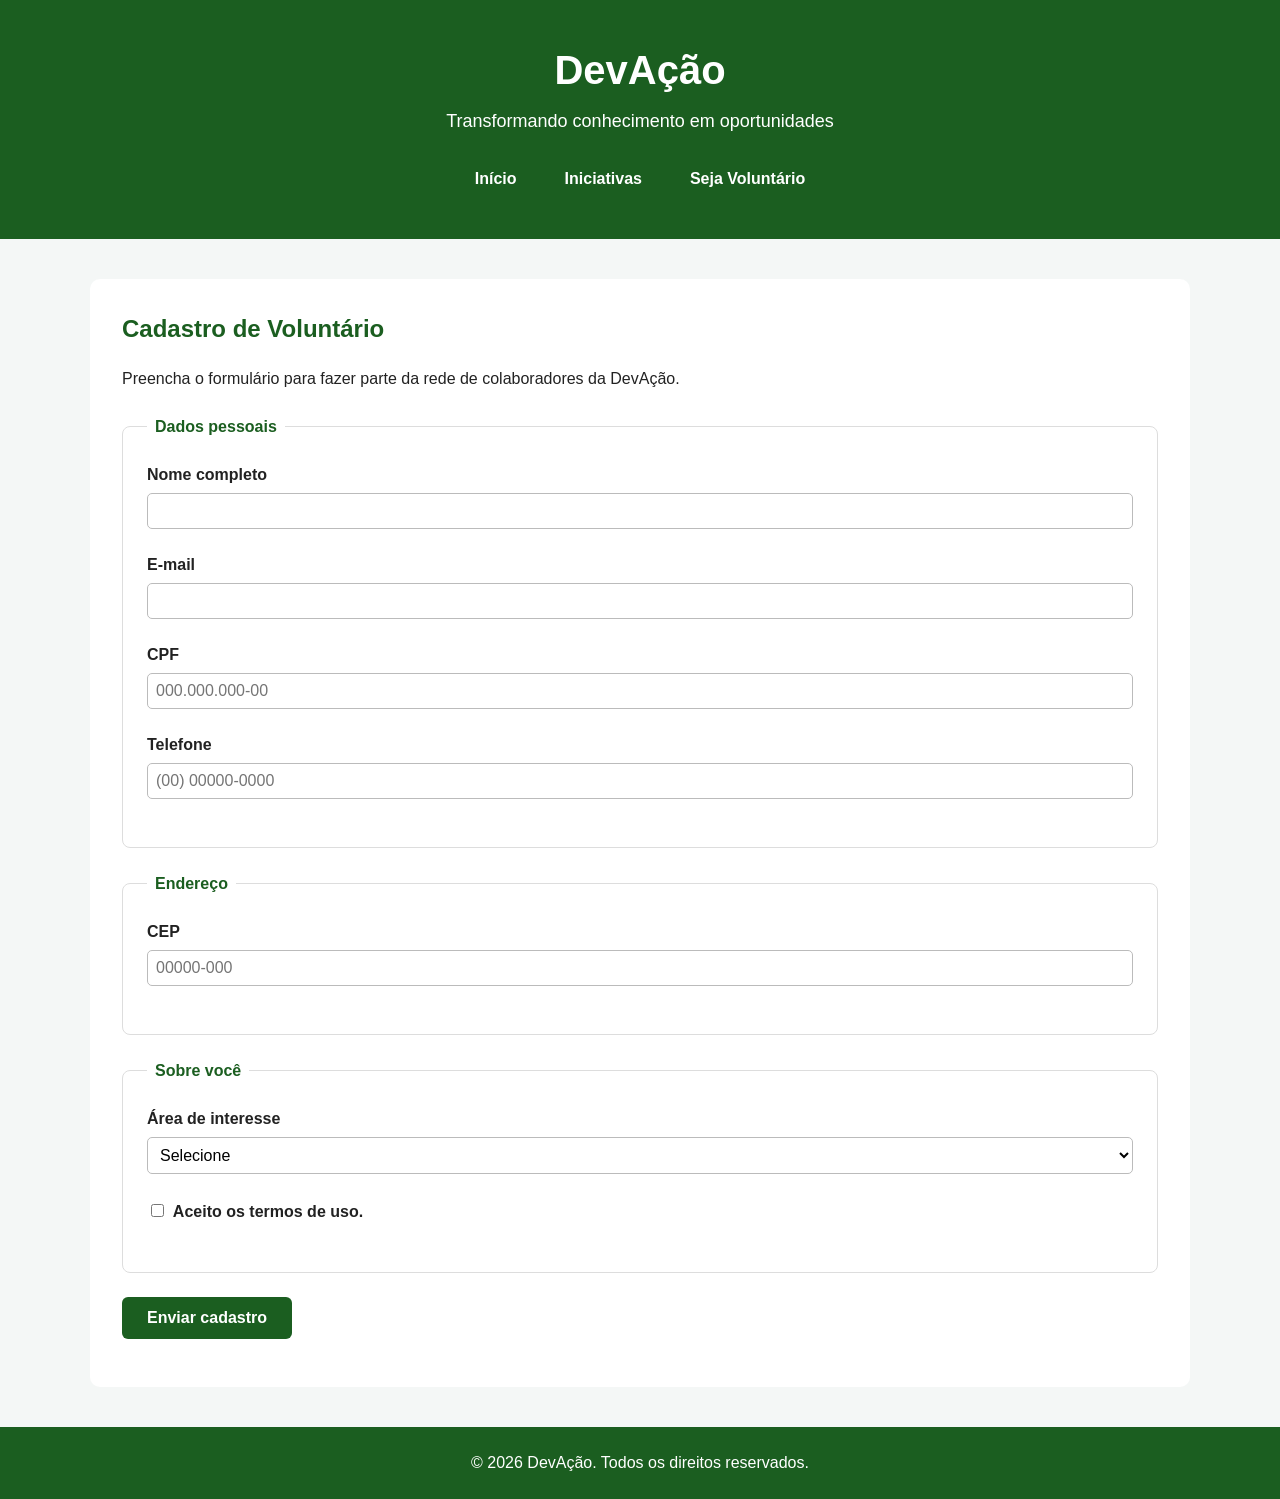
<file: html/cadastro.html>
<!DOCTYPE html>
<html lang="pt-br">

<head>
    <meta charset="UTF-8">
    <meta name="viewport" content="width=device-width, initial-scale=1.0">
    <meta name="description" content="Cadastre-se como voluntário da DevAção.">
    <title>Seja Voluntário | DevAção</title>
    <link rel="stylesheet" href="../css/style.css">
</head>

<body>

    <header>
        <h1>DevAção</h1>
        <p>Transformando conhecimento em oportunidades</p>

        <nav>
            <input type="checkbox" id="menu-toggle">

            <label for="menu-toggle" class="menu-icon">☰</label>

            <ul>
                <li><a href="index.html">Início</a></li>
                <li><a href="projetos.html">Iniciativas</a></li>
                <li><a href="cadastro.html" aria-current="page">Seja Voluntário</a></li>
            </ul>
        </nav>
    </header>

    <main>

        <section>

            <h2>Cadastro de Voluntário</h2>

            <p>Preencha o formulário para fazer parte da rede de colaboradores da DevAção.</p>

            <form id="form-cadastro" novalidate>

                <fieldset>

                    <legend>Dados pessoais</legend>

                    <div>
                        <label for="nome">Nome completo</label><br>
                        <input type="text" id="nome" name="nome" required minlength="5">
                        <small class="erro" aria-live="polite"></small>
                    </div>

                    <div>
                        <label for="email">E-mail</label><br>
                        <input type="email" id="email" name="email" required>
                        <small class="erro" aria-live="polite"></small>
                    </div>

                    <div>
                        <label for="cpf">CPF</label><br>
                        <input type="text" id="cpf" name="cpf" required maxlength="14"
                            pattern="\d{3}\.\d{3}\.\d{3}-\d{2}"
                            placeholder="000.000.000-00">
                        <small class="erro" aria-live="polite"></small>
                    </div>

                    <div>
                        <label for="telefone">Telefone</label><br>
                        <input type="tel" id="telefone" name="telefone" required maxlength="15"
                            pattern="\(\d{2}\) \d{4,5}-\d{4}"
                            placeholder="(00) 00000-0000">
                        <small class="erro" aria-live="polite"></small>
                    </div>

                </fieldset>

                <fieldset>

                    <legend>Endereço</legend>

                    <div>
                        <label for="cep">CEP</label><br>
                        <input type="text" id="cep" name="cep" required maxlength="9"
                            pattern="\d{5}-\d{3}"
                            placeholder="00000-000">
                        <small class="erro" aria-live="polite"></small>
                    </div>

                </fieldset>

                <fieldset>

                    <legend>Sobre você</legend>

                    <div>
                        <label for="area">Área de interesse</label><br>

                        <select id="area" name="area" required>
                            <option value="">Selecione</option>
                            <option value="oficina">Oficina de Lógica</option>
                            <option value="trilha-web">Trilha Web</option>
                            <option value="mentoria">Mentoria</option>
                        </select>

                        <small class="erro" aria-live="polite"></small>
                    </div>

                    <div>
                        <label>
                            <input type="checkbox" id="termos" name="termos" required>
                            Aceito os termos de uso.
                        </label>

                        <small class="erro" aria-live="polite"></small>
                    </div>

                </fieldset>

                <button type="submit">Enviar cadastro</button>

                <p id="mensagem-sucesso" role="status" aria-live="polite"></p>

            </form>

        </section>

    </main>

    <footer>
        <p>&copy; 2026 DevAção. Todos os direitos reservados.</p>
    </footer>

    <script src="../js/cadastro.js" defer></script>

</body>
</html>
</file>
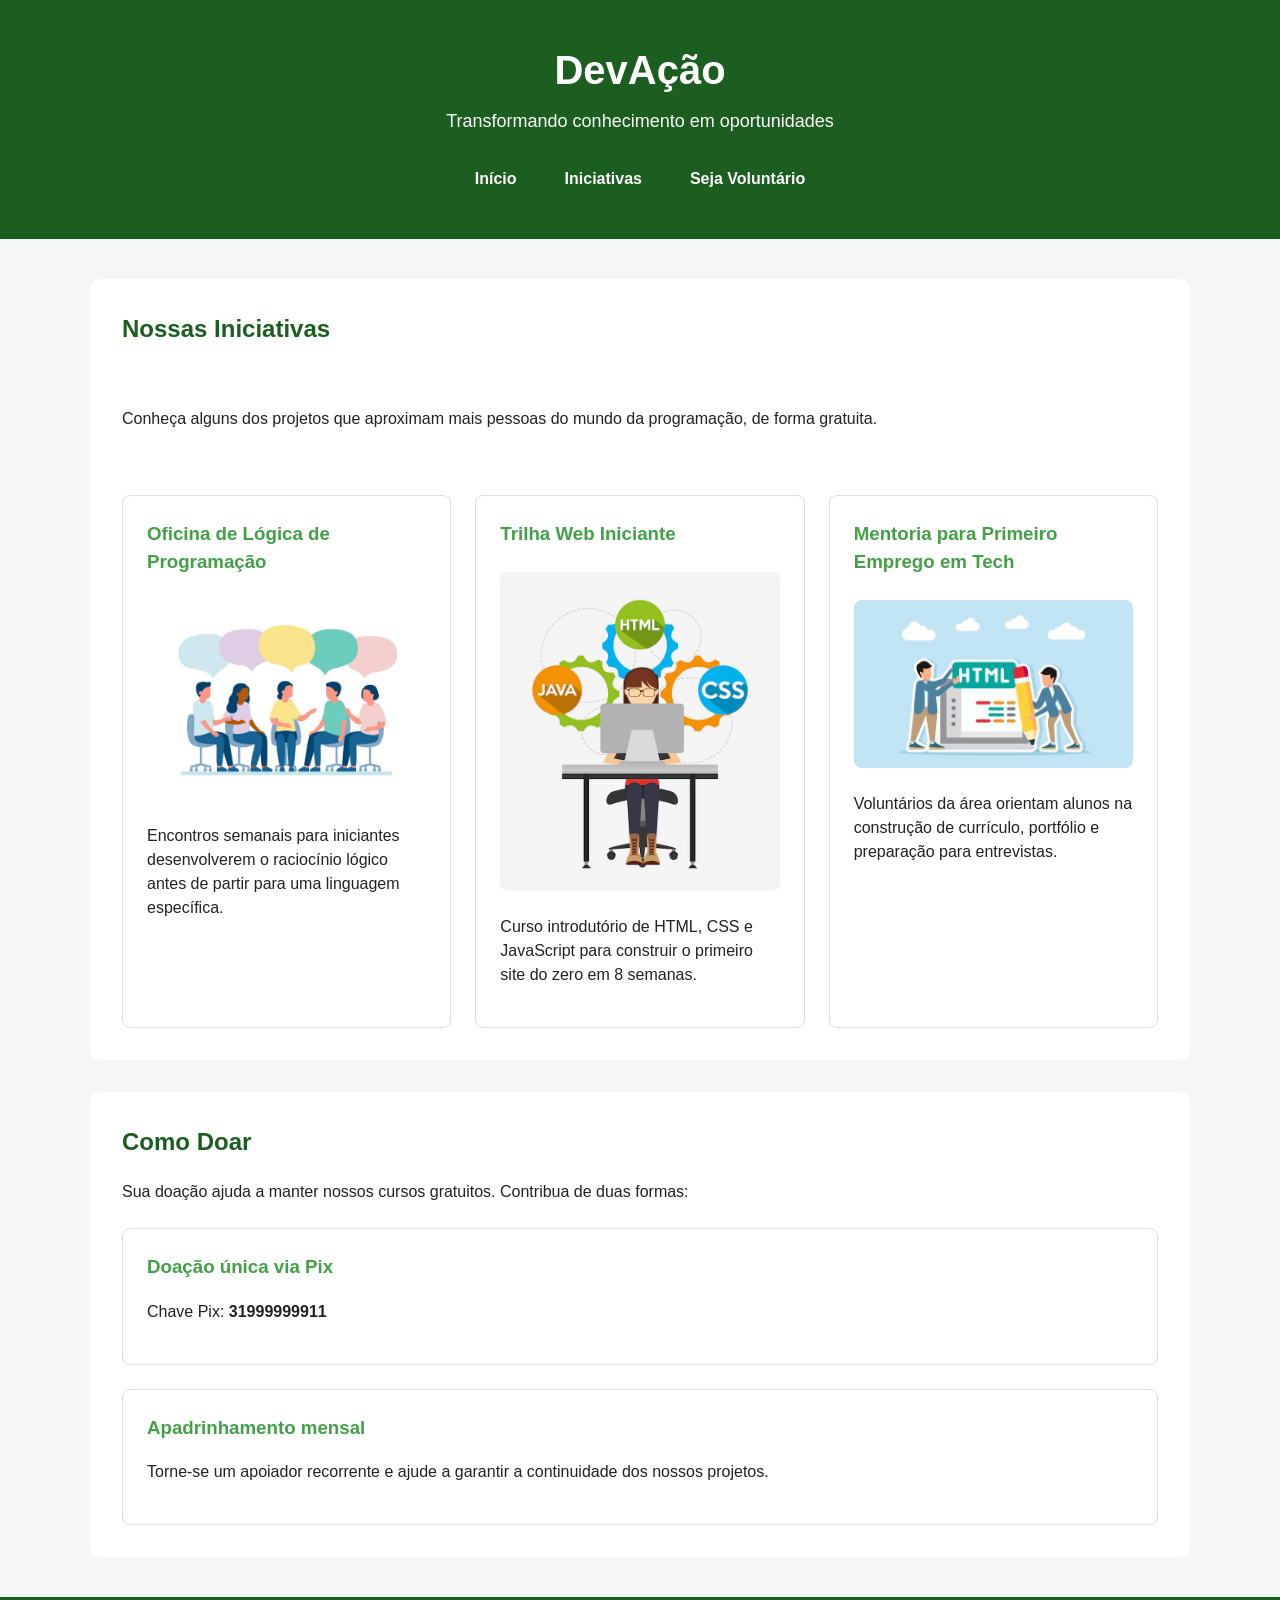
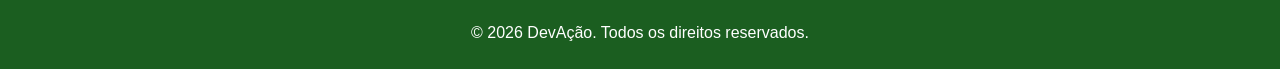
<file: html/projetos.html>
<!DOCTYPE html>
<html lang="pt-br">

<head>
    <meta charset="UTF-8">
    <meta name="viewport" content="width=device-width, initial-scale=1.0">
    <meta name="description" content="Conheça as iniciativas solidárias da DevAção.">
    <title>Nossas Iniciativas | DevAção</title>
    <link rel="stylesheet" href="../css/style.css">
</head>

<body>

    <header>
        <h1>DevAção</h1>
        <p>Transformando conhecimento em oportunidades</p>

        <nav>
            <input type="checkbox" id="menu-toggle">

            <label for="menu-toggle" class="menu-icon">☰</label>

            <ul>
                <li><a href="index.html">Início</a></li>
                <li><a href="projetos.html" aria-current="page">Iniciativas</a></li>
                <li><a href="cadastro.html">Seja Voluntário</a></li>
            </ul>
        </nav>
    </header>

    <main>

        <section class="iniciativas">

            <h2>Nossas Iniciativas</h2>

            <p>Conheça alguns dos projetos que aproximam mais pessoas do mundo da programação, de forma gratuita.</p>

            <article>
                <h3>Oficina de Lógica de Programação</h3>

                <img src="../img/oficina.png" alt="Ilustração representando lógica de programação e fluxogramas">

                <p>Encontros semanais para iniciantes desenvolverem o raciocínio lógico antes de partir para uma linguagem específica.</p>
            </article>

            <article>
                <h3>Trilha Web Iniciante</h3>

                <img src="../img/trilha.png" alt="Ilustração representando desenvolvimento web com HTML, CSS e JavaScript">

                <p>Curso introdutório de HTML, CSS e JavaScript para construir o primeiro site do zero em 8 semanas.</p>
            </article>

            <article>
                <h3>Mentoria para Primeiro Emprego em Tech</h3>

                <img src="../img/mentoria.png" alt="Ilustração representando mentoria e orientação de carreira">

                <p>Voluntários da área orientam alunos na construção de currículo, portfólio e preparação para entrevistas.</p>
            </article>

        </section>

        <section>

            <h2>Como Doar</h2>

            <p>Sua doação ajuda a manter nossos cursos gratuitos. Contribua de duas formas:</p>

            <article>
                <h3>Doação única via Pix</h3>
                <p>Chave Pix: <strong>31999999911</strong></p>
            </article>

            <article>
                <h3>Apadrinhamento mensal</h3>
                <p>Torne-se um apoiador recorrente e ajude a garantir a continuidade dos nossos projetos.</p>
            </article>

        </section>

    </main>

    <footer>
        <p>&copy; 2026 DevAção. Todos os direitos reservados.</p>
    </footer>

</body>
</html>
</file>
<file: css/style.css>
:root {

    /* Cores */
    --cor-primaria: #1b5e20;
    --cor-primaria-hover: #2e7d32;
    --cor-secundaria: #43a047;
    --cor-fundo: #f4f7f6;
    --cor-fundo-card: #ffffff;
    --cor-texto: #222222;
    --cor-texto-claro: #ffffff;
    --cor-borda: #dddddd;
    --cor-input: #bbbbbb;

    /* Tipografia */
    --fonte-principal: Arial, sans-serif;
    --tamanho-base: 1rem;
    --tamanho-pequeno: 0.875rem;
    --tamanho-titulo: 2.5rem;
    --tamanho-subtitulo: 1.5rem;

    /* Espaçamentos */
    --espaco-1: 0.5rem;
    --espaco-2: 1rem;
    --espaco-3: 1.5rem;
    --espaco-4: 2rem;
    --espaco-5: 2.5rem;

    /* Bordas */
    --raio-pequeno: 5px;
    --raio-medio: 8px;
    --raio-grande: 10px;

    /* Largura */
    --largura-maxima: 1000px;
}


/* =========================================
   CONFIGURAÇÕES GERAIS
   ========================================= */

* {
    box-sizing: border-box;
}

html {
    width: 100%;
    font-size: 100%;
    scroll-behavior: smooth;
}

body {
    margin: 0;
    padding: 0;
    width: 100%;
    min-width: 0;
    font-family: var(--fonte-principal);
    font-size: var(--tamanho-base);
    line-height: 1.5;
    background-color: var(--cor-fundo);
    color: var(--cor-texto);
}


/* =========================================
   IMAGENS RESPONSIVAS
   ========================================= */

img {
    display: block;
    max-width: 100%;
    height: auto;
}


/* =========================================
   HEADER
   ========================================= */

header {
    width: 100%;
    background-color: var(--cor-primaria);
    color: var(--cor-texto-claro);
    text-align: center;
    padding: var(--espaco-5) var(--espaco-3);
}

header h1 {
    margin: 0;
    font-size: var(--tamanho-titulo);
}

header p {
    margin: var(--espaco-1) 0 var(--espaco-3);
    font-size: 1.125rem;
}


/* =========================================
   NAVEGAÇÃO
   ========================================= */

nav {
    width: 100%;
}

nav ul {
    display: flex;
    justify-content: center;
    align-items: center;
    flex-wrap: wrap;
    list-style: none;
    padding: 0;
    margin: 0;
    gap: var(--espaco-2);
}

nav li {
    margin: 0;
}

nav a {
    display: block;
    color: var(--cor-texto-claro);
    text-decoration: none;
    font-weight: bold;
    padding: var(--espaco-1) var(--espaco-2);
    border-radius: var(--raio-pequeno);
    transition:
        background-color 0.2s ease,
        transform 0.2s ease;
}

nav a:hover {
    background-color: var(--cor-primaria-hover);
    transform: translateY(-2px);
}

nav a:focus-visible {
    outline: 3px solid #ffffff;
    outline-offset: 2px;
}


/* =========================================
   MENU HAMBÚRGUER
   ========================================= */

#menu-toggle {
    position: absolute;
    width: 1px;
    height: 1px;
    padding: 0;
    margin: -1px;
    overflow: hidden;
    clip: rect(0, 0, 0, 0);
    white-space: nowrap;
    border: 0;
}

.menu-icon {
    display: none;
    cursor: pointer;
    font-size: 2rem;
    font-weight: bold;
    color: var(--cor-texto-claro);
    padding: var(--espaco-1);
}

#menu-toggle:focus-visible + .menu-icon {
    outline: 3px solid #ffffff;
    outline-offset: 4px;
    border-radius: var(--raio-pequeno);
}


/* =========================================
   CONTEÚDO PRINCIPAL
   ========================================= */

main {
    width: calc(100% - 2rem);
    max-width: var(--largura-maxima);
    margin: var(--espaco-5) auto;
    padding: 0;
}


/* =========================================
   SEÇÕES
   ========================================= */

section {
    width: 100%;
    max-width: 100%;
    background-color: var(--cor-fundo-card);
    padding: var(--espaco-4);
    margin: 0 auto var(--espaco-4);
    border-radius: var(--raio-grande);
}

section h2 {
    color: var(--cor-primaria);
    margin-top: 0;
    font-size: var(--tamanho-subtitulo);
}

section img {
    width: auto;
    max-width: 100%;
    height: auto;
    margin: var(--espaco-3) auto;
    border-radius: var(--raio-medio);
}


/* =========================================
   CARDS / ARTICLES
   ========================================= */

article {
    width: 100%;
    max-width: 100%;
    min-width: 0;
    margin-top: var(--espaco-3);
    padding: var(--espaco-3);
    border: 1px solid var(--cor-borda);
    border-radius: var(--raio-medio);
    background-color: var(--cor-fundo-card);
}

article h3 {
    color: var(--cor-secundaria);
    margin-top: 0;
}

article img {
    width: auto;
    max-width: 100%;
    height: auto;
    margin: var(--espaco-3) auto;
    border-radius: var(--raio-medio);
}


/* =========================================
   FLEXBOX PARA CARDS DAS INICIATIVAS
   ========================================= */

.iniciativas {
    display: flex;
    flex-wrap: wrap;
    width: 100%;
    gap: var(--espaco-3);
}

.iniciativas h2,
.iniciativas > p {
    width: 100%;
}

.iniciativas article {
    flex: 1 1 280px;
    min-width: 0;
}


/* =========================================
   GRID DE 12 COLUNAS
   ========================================= */

.grid {
    display: grid;
    width: 100%;
    grid-template-columns: repeat(12, minmax(0, 1fr));
    gap: var(--espaco-3);
}

.grid > * {
    grid-column: span 12;
    min-width: 0;
}


/* =========================================
   FLEXBOX PARA COMPONENTES INTERNOS
   ========================================= */

.flex {
    display: flex;
    align-items: center;
    justify-content: space-between;
    gap: var(--espaco-2);
    flex-wrap: wrap;
    min-width: 0;
}


/* =========================================
   FORMULÁRIOS
   ========================================= */

form {
    width: 100%;
    max-width: 100%;
    margin-top: var(--espaco-3);
}

fieldset {
    min-width: 0;
    border: 1px solid var(--cor-borda);
    border-radius: var(--raio-medio);
    padding: var(--espaco-3);
    margin: 0 0 var(--espaco-3);
}

legend {
    color: var(--cor-primaria);
    font-weight: bold;
    padding: 0 var(--espaco-1);
}

form div {
    margin-bottom: var(--espaco-3);
}

label {
    font-weight: bold;
}

input,
select,
textarea {
    width: 100%;
    max-width: 100%;
    min-width: 0;
    padding: var(--espaco-1);
    margin-top: 6px;
    border: 1px solid var(--cor-input);
    border-radius: var(--raio-pequeno);
    font-family: inherit;
    font-size: var(--tamanho-base);
    background-color: #ffffff;
}


/* Checkbox */

input[type="checkbox"] {
    width: auto;
    margin-right: 5px;
}


/* Foco dos campos */

input:focus-visible,
select:focus-visible,
textarea:focus-visible {
    outline: 3px solid var(--cor-secundaria);
    outline-offset: 2px;
    border-color: var(--cor-secundaria);
}


/* =========================================
   BOTÕES
   ========================================= */

button {
    max-width: 100%;
    background-color: var(--cor-primaria);
    color: var(--cor-texto-claro);
    border: none;
    padding: 12px 25px;
    border-radius: 6px;
    font-family: inherit;
    font-size: var(--tamanho-base);
    font-weight: bold;
    cursor: pointer;
    transition:
        background-color 0.2s ease,
        transform 0.2s ease;
}

button:hover {
    background-color: var(--cor-primaria-hover);
    transform: translateY(-2px);
}

button:focus-visible {
    outline: 3px solid var(--cor-secundaria);
    outline-offset: 3px;
}


/* =========================================
   FOOTER
   ========================================= */

footer {
    width: 100%;
    background-color: var(--cor-primaria);
    color: var(--cor-texto-claro);
    text-align: center;
    padding: var(--espaco-3);
}

footer p {
    margin: 0;
}


/* =========================================
   BADGE
   ========================================= */

.badge {
    display: inline-block;
    max-width: 100%;
    background-color: var(--cor-secundaria);
    color: var(--cor-texto-claro);
    padding: 4px 10px;
    border-radius: 20px;
    font-size: var(--tamanho-pequeno);
    font-weight: bold;
}


/* =========================================
   ALERTA
   ========================================= */

.alert {
    width: 100%;
    max-width: 100%;
    background-color: #e8f5e9;
    color: var(--cor-primaria);
    border: 1px solid var(--cor-secundaria);
    border-radius: var(--raio-medio);
    padding: var(--espaco-2);
}


/* =========================================
   MODAL
   ========================================= */

.modal {
    display: none;
    position: fixed;
    inset: 0;
    width: 100%;
    min-height: 100vh;
    background-color: rgba(0, 0, 0, 0.5);
    align-items: center;
    justify-content: center;
    padding: var(--espaco-2);
    z-index: 1000;
}

.modal.ativo {
    display: flex;
}

.modal-conteudo {
    width: 100%;
    max-width: 500px;
    background-color: var(--cor-fundo-card);
    padding: var(--espaco-4);
    border-radius: var(--raio-grande);
    text-align: center;
    box-shadow: 0 4px 15px rgba(0, 0, 0, 0.2);
}

.modal-conteudo h2 {
    color: var(--cor-primaria);
    margin-top: 0;
}


/* =========================================
   BREAKPOINT - NOTEBOOK
   ========================================= */

@media (max-width: 1024px) {

    main {
        max-width: 900px;
    }

    header h1 {
        font-size: 2.3rem;
    }
}


/* =========================================
   BREAKPOINT - TABLET
   ========================================= */

@media (max-width: 768px) {

    header {
        width: 100%;
        padding: var(--espaco-4) var(--espaco-2);
    }

    header h1 {
        font-size: 2rem;
    }

    .menu-icon {
        display: block;
    }

    nav ul {
        display: none;
        width: 100%;
        flex-direction: column;
        gap: var(--espaco-1);
        margin-top: var(--espaco-2);
    }

    #menu-toggle:checked + .menu-icon + ul {
        display: flex;
    }

    nav li {
        width: 100%;
    }

    nav a {
        width: 100%;
        text-align: center;
    }

    main {
        width: calc(100% - 2rem);
        max-width: 100%;
        margin: var(--espaco-4) auto;
        padding: 0;
    }

    section {
        width: 100%;
        max-width: 100%;
        padding: var(--espaco-3);
    }

    .grid {
        grid-template-columns: repeat(6, minmax(0, 1fr));
    }

    .grid > * {
        grid-column: span 6;
    }

    .iniciativas {
        flex-direction: column;
    }

    .iniciativas article {
        width: 100%;
        max-width: 100%;
    }
}


/* =========================================
   BREAKPOINT - TELAS GRANDES
   ========================================= */

@media (min-width: 1200px) {

    main {
        max-width: 1100px;
    }
}


/* =========================================
   BREAKPOINT - CELULAR
   ========================================= */

@media (max-width: 480px) {

    html {
        width: 100%;
        font-size: 90%;
    }

    body {
        width: 100%;
        margin: 0;
        padding: 0;
    }

    header {
        width: 100%;
        padding: var(--espaco-3) var(--espaco-2);
        text-align: center;
    }

    header h1 {
        font-size: 1.8rem;
    }

    header p {
        font-size: 1rem;
    }

    nav {
        width: 100%;
    }

    nav ul {
        width: 100%;
        padding: 0;
        margin-left: auto;
        margin-right: auto;
    }

    main {
        width: calc(100% - 1rem);
        max-width: 100%;
        margin: var(--espaco-3) auto;
        padding: 0;
    }

    section {
        width: 100%;
        max-width: 100%;
        margin: 0 auto var(--espaco-3);
        padding: var(--espaco-2);
    }

    article {
        width: 100%;
        max-width: 100%;
        min-width: 0;
        margin-left: auto;
        margin-right: auto;
        padding: var(--espaco-2);
    }

    img,
    article img,
    section img {
        display: block;
        width: auto;
        max-width: 100%;
        height: auto;
        margin-left: auto;
        margin-right: auto;
    }

    .iniciativas {
        width: 100%;
        max-width: 100%;
        flex-direction: column;
    }

    .iniciativas article {
        width: 100%;
        max-width: 100%;
        flex: none;
    }

    .grid {
        width: 100%;
        max-width: 100%;
        grid-template-columns: minmax(0, 1fr);
    }

    .grid > * {
        grid-column: span 1;
        min-width: 0;
    }

    .flex {
        width: 100%;
        max-width: 100%;
    }

    fieldset {
        width: 100%;
        max-width: 100%;
        padding: var(--espaco-2);
    }

    input,
    select,
    textarea {
        width: 100%;
        max-width: 100%;
        min-width: 0;
    }

    button {
        width: 100%;
        max-width: 100%;
    }

    .modal {
        padding: var(--espaco-1);
    }

    .modal-conteudo {
        width: calc(100% - 1rem);
        max-width: 500px;
        margin: auto;
        padding: var(--espaco-2);
    }
}


/* =========================================
   BREAKPOINT - CELULAR PEQUENO
   ========================================= */

@media (max-width: 360px) {

    header h1 {
        font-size: 1.6rem;
    }

    header p {
        font-size: 0.95rem;
    }

    nav a {
        padding: var(--espaco-1);
    }

    main {
        width: calc(100% - 0.75rem);
    }

    section {
        padding: var(--espaco-1);
    }

    article {
        padding: var(--espaco-1);
    }
}
</file>
